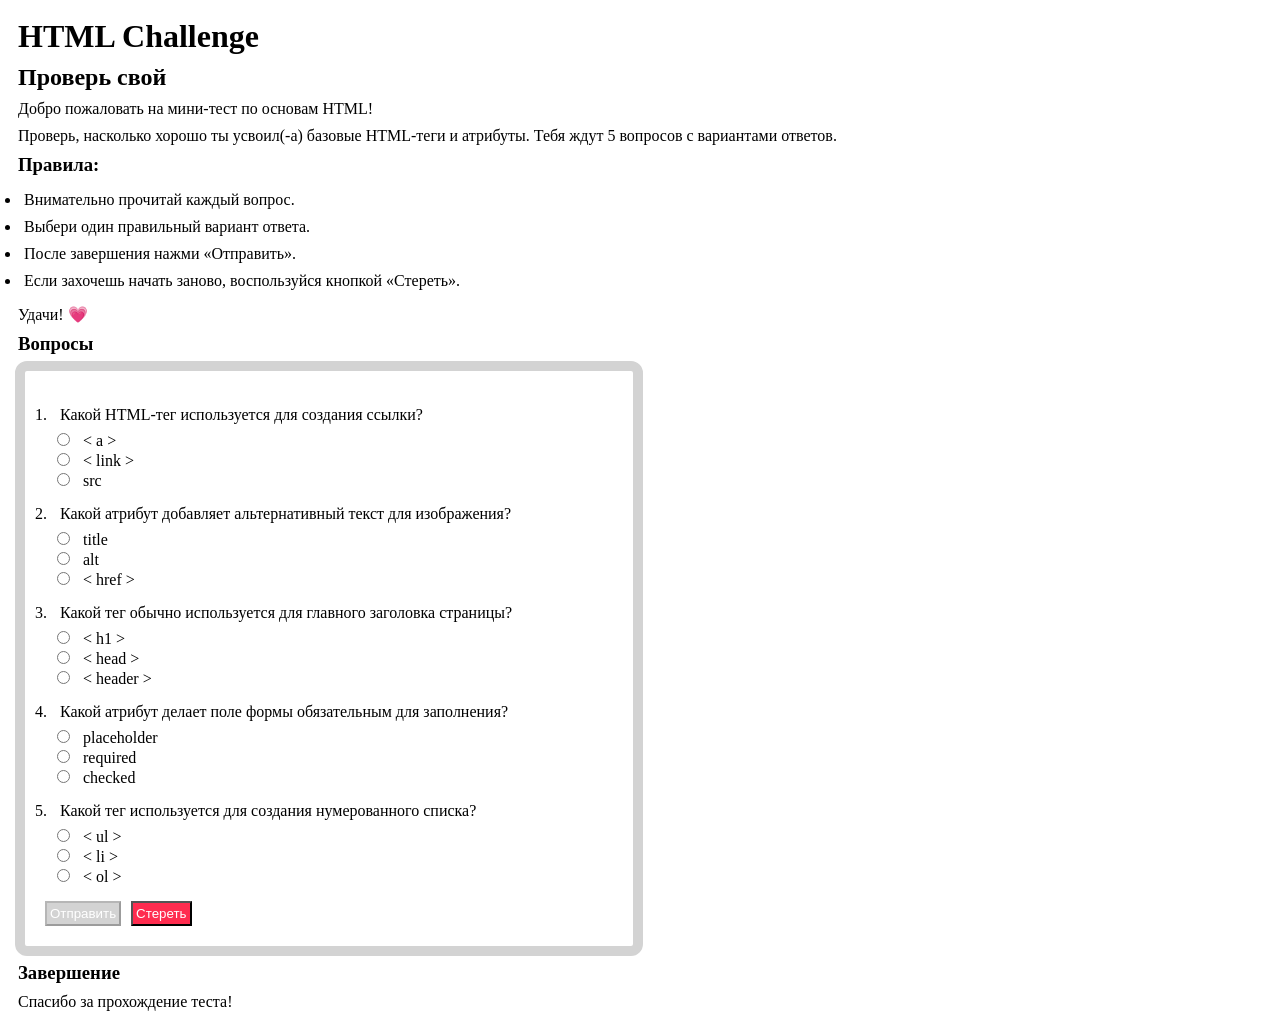
<file: hw-12/index.html>
<!DOCTYPE html>
<html lang="ru">
    <head>
     <meta charset="UTF-8">
  <meta name="viewport" content="width=device-width, initial-scale=1.0">
  <title>Тест HTML</title>
  <link rel="stylesheet" href="./styles.css">
 </head>
 <body>
     <h1>HTML Challenge</h1>
  <h2>Проверь свой </h2>
  <p>Добро пожаловать на мини-тест по основам HTML!</p>
  <p>Проверь, насколько хорошо ты усвоил(-а) базовые HTML-теги и атрибуты. Тебя ждут 5 вопросов с вариантами ответов.</p>
  <h3>Правила:</h3>
  <ul>
      <li>Внимательно прочитай каждый вопрос.</li>
   <li>Выбери один правильный вариант ответа.</li>
   <li>После завершения нажми «Отправить».</li>
   <li>Если захочешь начать заново, воспользуйся кнопкой «Стереть».</li>
  </ul>
  <p>Удачи! 💗</p>
  <h3>Вопросы</h3>
  <form>
  <ol>
      <li>
   <p>Какой HTML-тег используется для создания ссылки?</p>
   <input type="radio" id="a" name="q1" value="a" required>
   <label for="a"> < a > </label>
   <br>
   <input type="radio" id="link" name="q1" value="link">
   <label for="link"> < link > </label>
   <br>
   <input type="radio" id="src" name="q1" value="src">
   <label for="src">src</label>
   </li>
   <li>
   <p>Какой атрибут добавляет альтернативный текст для изображения?</p>
   <input type="radio" id="title" name="q2" value="title" required>
   <label for="title">title</label>
   <br>
   <input type="radio" id="alt" name="q2" value="alt">
   <label for="alt">alt</label>
   <br>
   <input type="radio" id="href" name="q2" value="href">
   <label for="href"> < href > </label>
   </li>
   <li>
   <p>Какой тег обычно используется для главного заголовка страницы?</p>
   <input type="radio" id="h1" name="q3" value="h1">
   <label for="h1"> < h1 > </label>
   <br>
   <input type="radio" id="head" name="q3" value="head">
   <label for="head"> < head > </label>
   <br>
   <input type="radio" id="header" name="q3" value="header">
   <label for="header"> < header > </label>
   </li>
   <li>
   <p>Какой атрибут делает поле формы обязательным для заполнения?</p>
   <input type="radio" id="placeholder" name="q4" value="placeholder">
   <label for="placeholder">placeholder</label>
   <br>
   <input type="radio" id="required" name="q4" value="required">
   <label for="required">required</label>
   <br>
   <input type="radio" id="checked" name="q4" value="checked">
   <label for="checked">checked</label>
   </li>
   <li>
   <p>Какой тег используется для создания нумерованного списка?</p>
   <input type="radio" id="ul" name="q5" value="ul">
   <label for="ul"> < ul > </label>
   <br>
   <input type="radio" id="li" name="q5" value="li">
   <label for="li"> < li ></label>
   <br>
   <input type="radio" id="ol" name="q5" value="ol">
   <label for="ol"> < ol > </label>
   </li>
  </ol>
  <button type="submit" disabled>Отправить</button>
  <button type="reset">Стереть</button>
  </form>
  <h3>Завершение</h3>
  <p>Спасибо за прохождение теста!</p>
 </body>
</html>
</file>
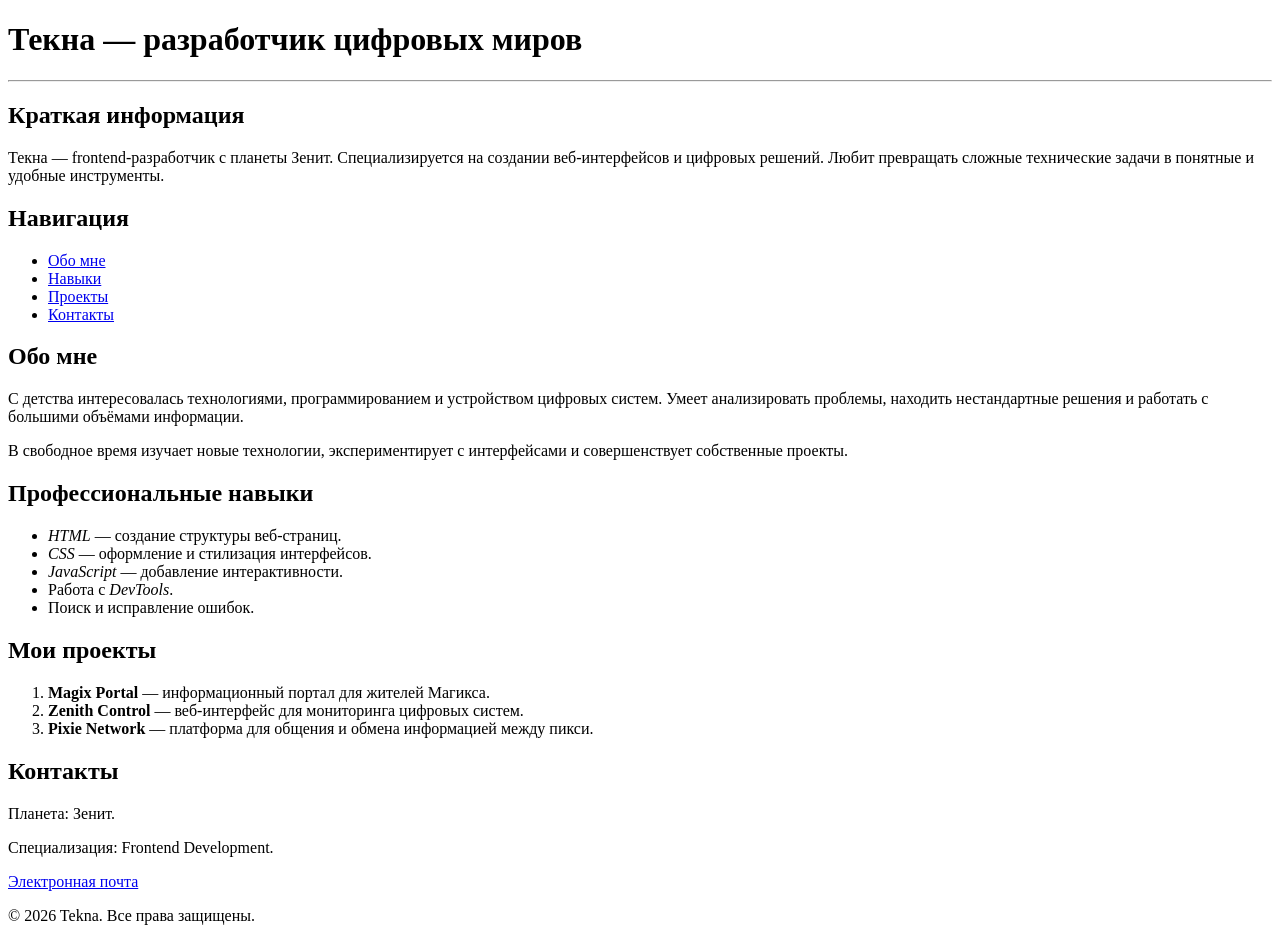
<file: hw-3/index.html>
<!DOCTYPE html>
<html lang="ru">
  <head>
    <meta charset="UTF-8">
	<meta name="viewport" content="width=device-width, initial-scale=1.0">
	<title>Профиль</title>
  </head>
  <body>
    <header>
	  <h1>Текна — разработчик цифровых миров</h1>
	  <hr>
	  <h2>Краткая информация</h2>
	  <p>Текна — frontend-разработчик с планеты Зенит. Специализируется на создании веб-интерфейсов и цифровых решений. Любит превращать сложные технические задачи в понятные и удобные инструменты.</p>
	  <h2>Навигация</h2>
	  <nav>
	    <ul>
		  <li><a href="#about">Обо мне</a></li>
		  <li><a href="#skills">Навыки</a></li>
		  <li><a href="#projects">Проекты</a></li>
		  <li><a href="#contact">Контакты</a></li>
		</ul>
	</nav>
	</header>
	<main>
	<section id="about">
	  <h2>Обо мне</h2>
	  <p>С детства интересовалась технологиями, программированием и устройством цифровых систем. Умеет анализировать проблемы, находить нестандартные решения и работать с большими объёмами информации.</p>
	  <p>В свободное время изучает новые технологии, экспериментирует с интерфейсами и совершенствует собственные проекты.</p>
	</section>
	<section id="skills">
	  <h2>Профессиональные навыки</h2>
	  <ul>
	    <li><em>HTML</em> — создание структуры веб-страниц.</li>
		<li><em>CSS</em> — оформление и стилизация интерфейсов.</li>
		<li><em>JavaScript</em> — добавление интерактивности.</li>
		<li>Работа с <em>DevTools</em>.</li>
		<li>Поиск и исправление ошибок.</li>
	  </ul>
	</section>
	<section id="projects">
	  <h2>Мои проекты</h2>
	  <ol>
	    <li><strong>Magix Portal</strong> — информационный портал для жителей Магикса.</li>
		<li><strong>Zenith Control</strong> — веб-интерфейс для мониторинга цифровых систем.</li>
		<li><strong>Pixie Network</strong> — платформа для общения и обмена информацией между пикси.</li>
	  </ol>
	</section>
	<section id="contact">
	  <h2>Контакты</h2>
	  <p>Планета: Зенит.</p>
	  <p>Специализация: Frontend Development.</p>
	  <p><a href="mailto:tekna@zenith.example">Электронная почта</a></p>
	</section>
	</main>
	<footer>
	  <p>© 2026 Tekna. Все права защищены.</p>
	</footer>
  </body>
</html>
</file>
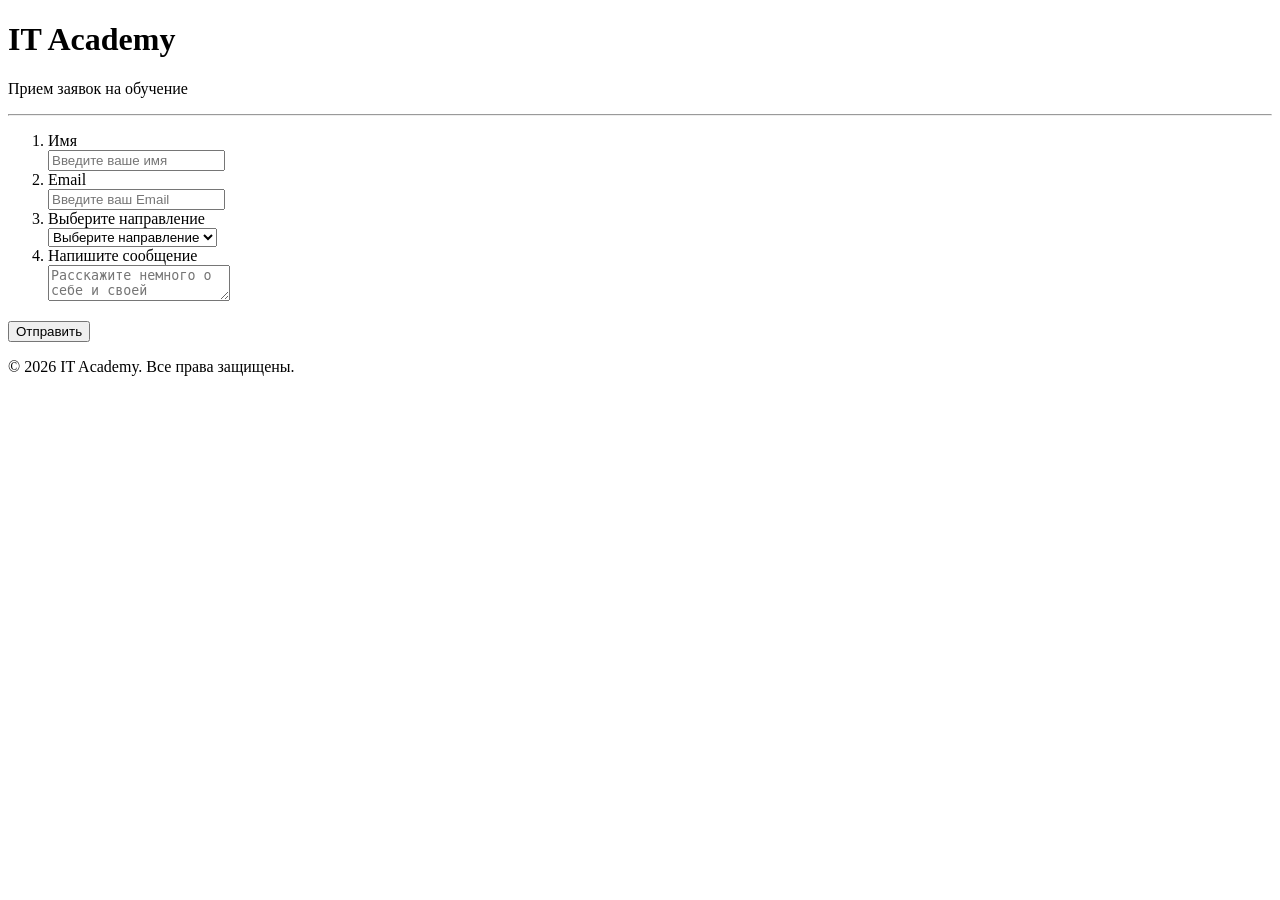
<file: hw-5/index.html>
<!DOCTYPE html>
<html lang="ru">
    <head>
        <meta charset="UTF-8">
        <meta name="viewport" content="width=device-width, initial-scale=1.0">
        <title>Заявка на курс</title>
    </head>
    <body>
        <header>
            <h1>IT Academy</h1>
            <p>Прием заявок на обучение</p>
            <hr>
        </header>
        <main>
            <form>
                <ol>
                    <li>
                        <label for="name">Имя</label>
                        <br>
                        <input type="text" id="name" name="name" placeholder="Введите ваше имя" minlength="3" maxlength="20" required>
                        <br>
                    </li>
                    <li>
                        <label for="email">Email</label>
                        <br>
                        <input type="email" id="email" name="email" placeholder="Введите ваш Email" required>
                        <br>
                    </li>
                    <li>
                        <label for="major">Выберите направление</label>
                        <br>
                        <select id="major" name="major" required>
                            <option value="" selected disabled>Выберите направление</option>
                            <option value="frontend">Frontend</option>
                            <option value="backend">Backend</option>
                            <option value="cybersecurity">Cybersecurity</option>
                            <option value="devops">DevOps</option>
                            <option value="dataanalytics">Data Analytics</option>
                        </select>
                        <br>
                    </li>
                    <li>
                        <label for="about">Напишите сообщение</label>
                        <br>
                        <textarea id="about" name="about" placeholder="Расскажите немного о себе и своей мотивации" minlength="50" maxlength="250" required></textarea>
                    </li>
                </ol>
                <button type="submit">Отправить</button>
            </form>
        </main>
        <footer>
            <p>© 2026 IT Academy. Все права защищены.</p>
        </footer>
    </body>
</html>
</file>
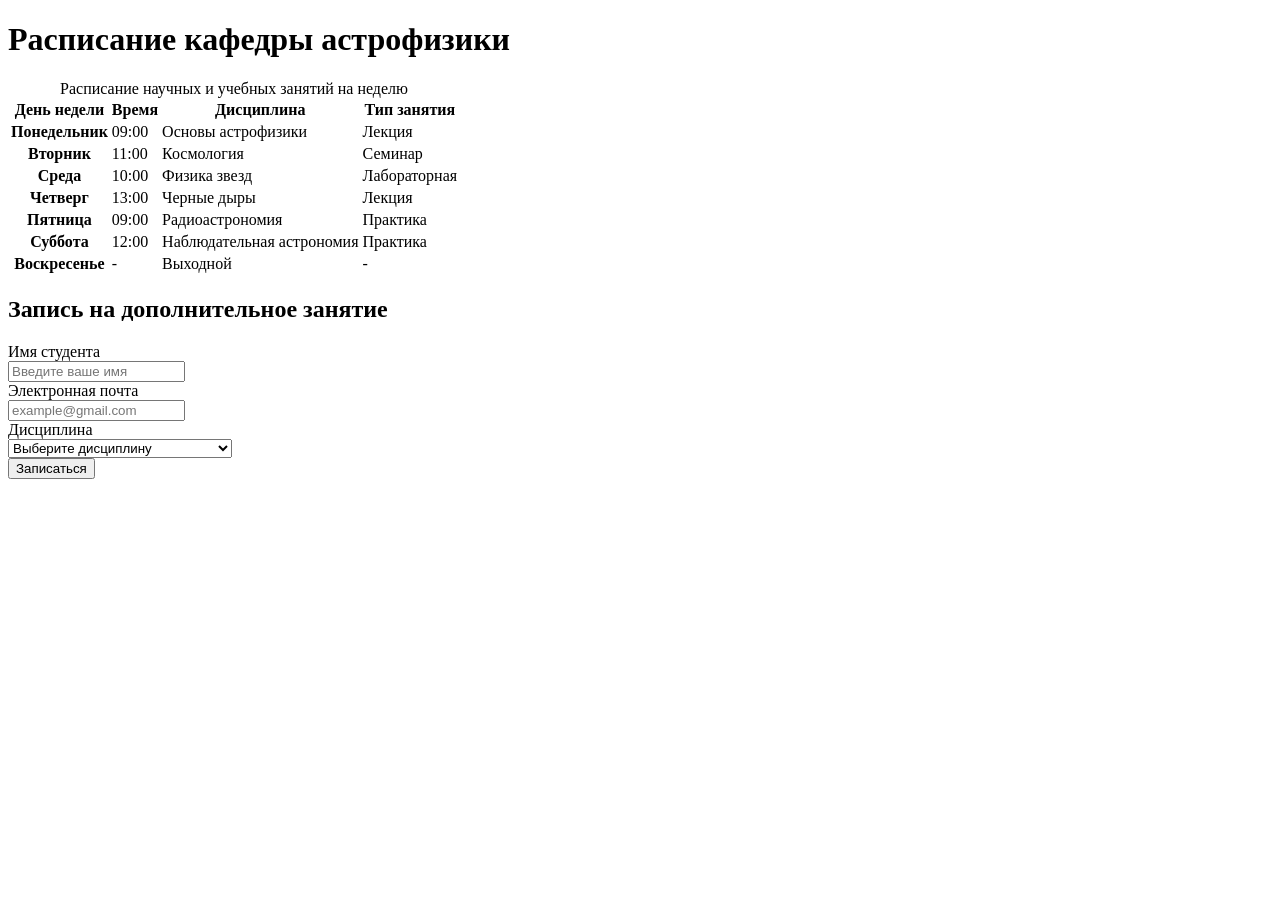
<file: hw-6/index.html>
<!DOCTYPE html>
<html lang="ru">
  <head>
    <meta charset="UTF-8">
 <meta name="viewport" content="width=device-width, initial-scale=1.0">
 <title>Расписание</title>
  </head>
  <body>
    <div>
 <h1>Расписание кафедры астрофизики</h1>
 <table>
 <caption>Расписание научных и учебных занятий на неделю</caption>
 <thead>
   <tr>
     <th scope="col">День недели</th>
  <th scope="col">Время</th>
  <th scope="col">Дисциплина</th>
  <th scope="col">Тип занятия</th>
   </tr>
 </thead>
 <tbody>
   <tr>
     <th scope="row">Понедельник</th>
  <td>09:00</td>
  <td>Основы астрофизики</td>
  <td>Лекция</td>
   </tr>
   <tr>
     <th scope="row">Вторник</th>
  <td>11:00</td>
  <td>Космология</td>
  <td>Семинар</td>
   </tr>
   <tr>
     <th scope="row">Среда</th>
  <td>10:00</td>
  <td>Физика звезд</td>
  <td>Лабораторная</td>
   </tr>
   <tr>
     <th scope="row">Четверг</th>
  <td>13:00</td>
  <td>Черные дыры</td>
  <td>Лекция</td>
   </tr>
   <tr>
     <th scope="row">Пятница</th>
  <td>09:00</td>
  <td>Радиоастрономия</td>
  <td>Практика</td>
   </tr>
   <tr>
     <th scope="row">Суббота</th>
  <td>12:00</td>
  <td>Наблюдательная астрономия</td>
  <td>Практика</td>
   </tr>
   <tr>
     <th scope="row">Воскресенье</th>
  <td> - </td>
  <td>Выходной</td>
  <td> - </td>
   </tr>
 </tbody>
  </table>
  </div>
  <div>
	<h2>Запись на дополнительное занятие</h2>
	<form>
		<label for="name">Имя студента</label>
		<br>
		<input type="text" id="name" name="name" placeholder="Введите ваше имя" minlength="2" maxlength="20" required>
		<br>
		<label for="email">Электронная почта</label>
		<br>
		<input type="email" id="email" name="email" placeholder="example@gmail.com" required>
		<br>
		<label for="class">Дисциплина</label>
		<br>
		<select id="class" name="class" required>
			<option value="" selected disabled>Выберите дисциплину</option>
			<option value="astrophysics">Основы астрофизики</option>
			<option value="cosmology">Космология</option>
			<option value="stellar-physics">Физика звезд</option>
			<option value="astronomy">Наблюдательная астрономия</option>
			<option value="radio-astronomy">Радиоастрономия</option>
			<option value="black-holes">Физика черных дыр</option>
			<option value="astrophysical-research">Астрофизические исследования</option>
	  </select>
	  <br>
	<button type="submit">Записаться</button>
	</form>
  </div>
  </body>
</html>
</file>
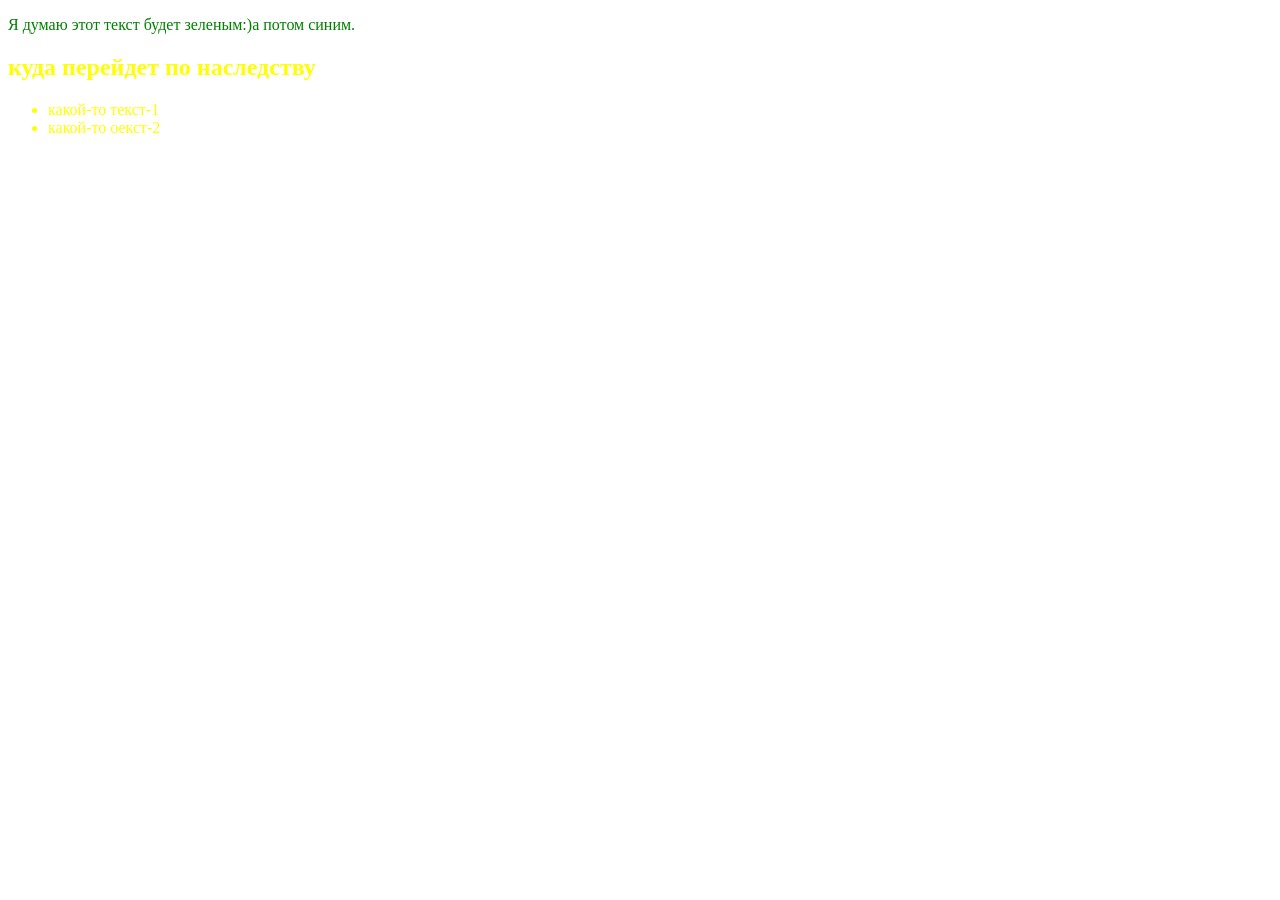
<file: hw-7/index.html>
<!DOCTYPE html>
<html lang="ru">
  <head>
    <meta charset="UTF-8">
	<meta name="viewport" content="width=device-width, initial-scale=1.0">
	<title>Тест</title>
	<style>
	  p {color: black;}
	  .note {color: blue;}
	  #hint {color: green;}
	  div {color: yellow;}
	</style>
  </head>
  <body>
  <div>
    <p id="hint" class="note">Я думаю этот текст будет зеленым:)а потом синим.</p>
  </div>
  <div>
	<h2>куда перейдет по наследству</h2>
	<ul>
		<li>какой-то текст-1</li>
		<li>какой-то оекст-2</li>
	</ul>
  </div>
  </body>
</html>
</file>
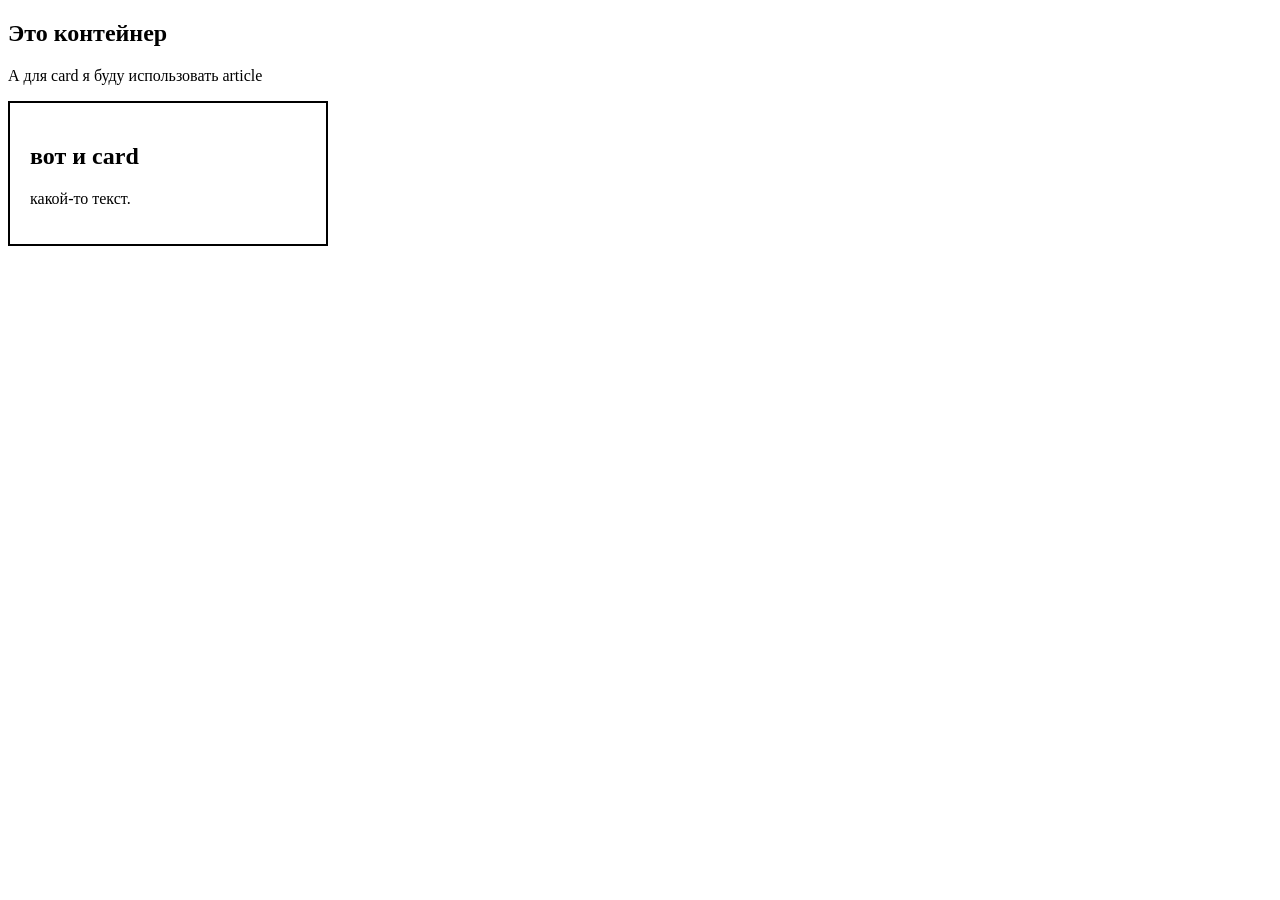
<file: hw-8/index.html>
<!DOCTYPE html>
<html lang="ru">
    <head>
	    <meta charset="UTF-8">
		<meta name="viewport" content="width=device-width, initial-scale=1.0">
		<title>Топ-3 фильма</title>
		<style>
		    .container {
				        width: 320px;
			}
			.card {
			        width: 100%;
					 padding: 20px;
					 border: 2px solid black;
					 box-sizing: border-box;
			}
		</style>
	</head>
	<body>
		<section class="container">
		<h1>Это контейнер</h1>
		<p>А для card я буду использовать article</p>
		<article class="card">
		    <h2>вот и card</h2>
			<p>какой-то текст.</p>
		</article>
		</section>
	</body>
</html>
</file>
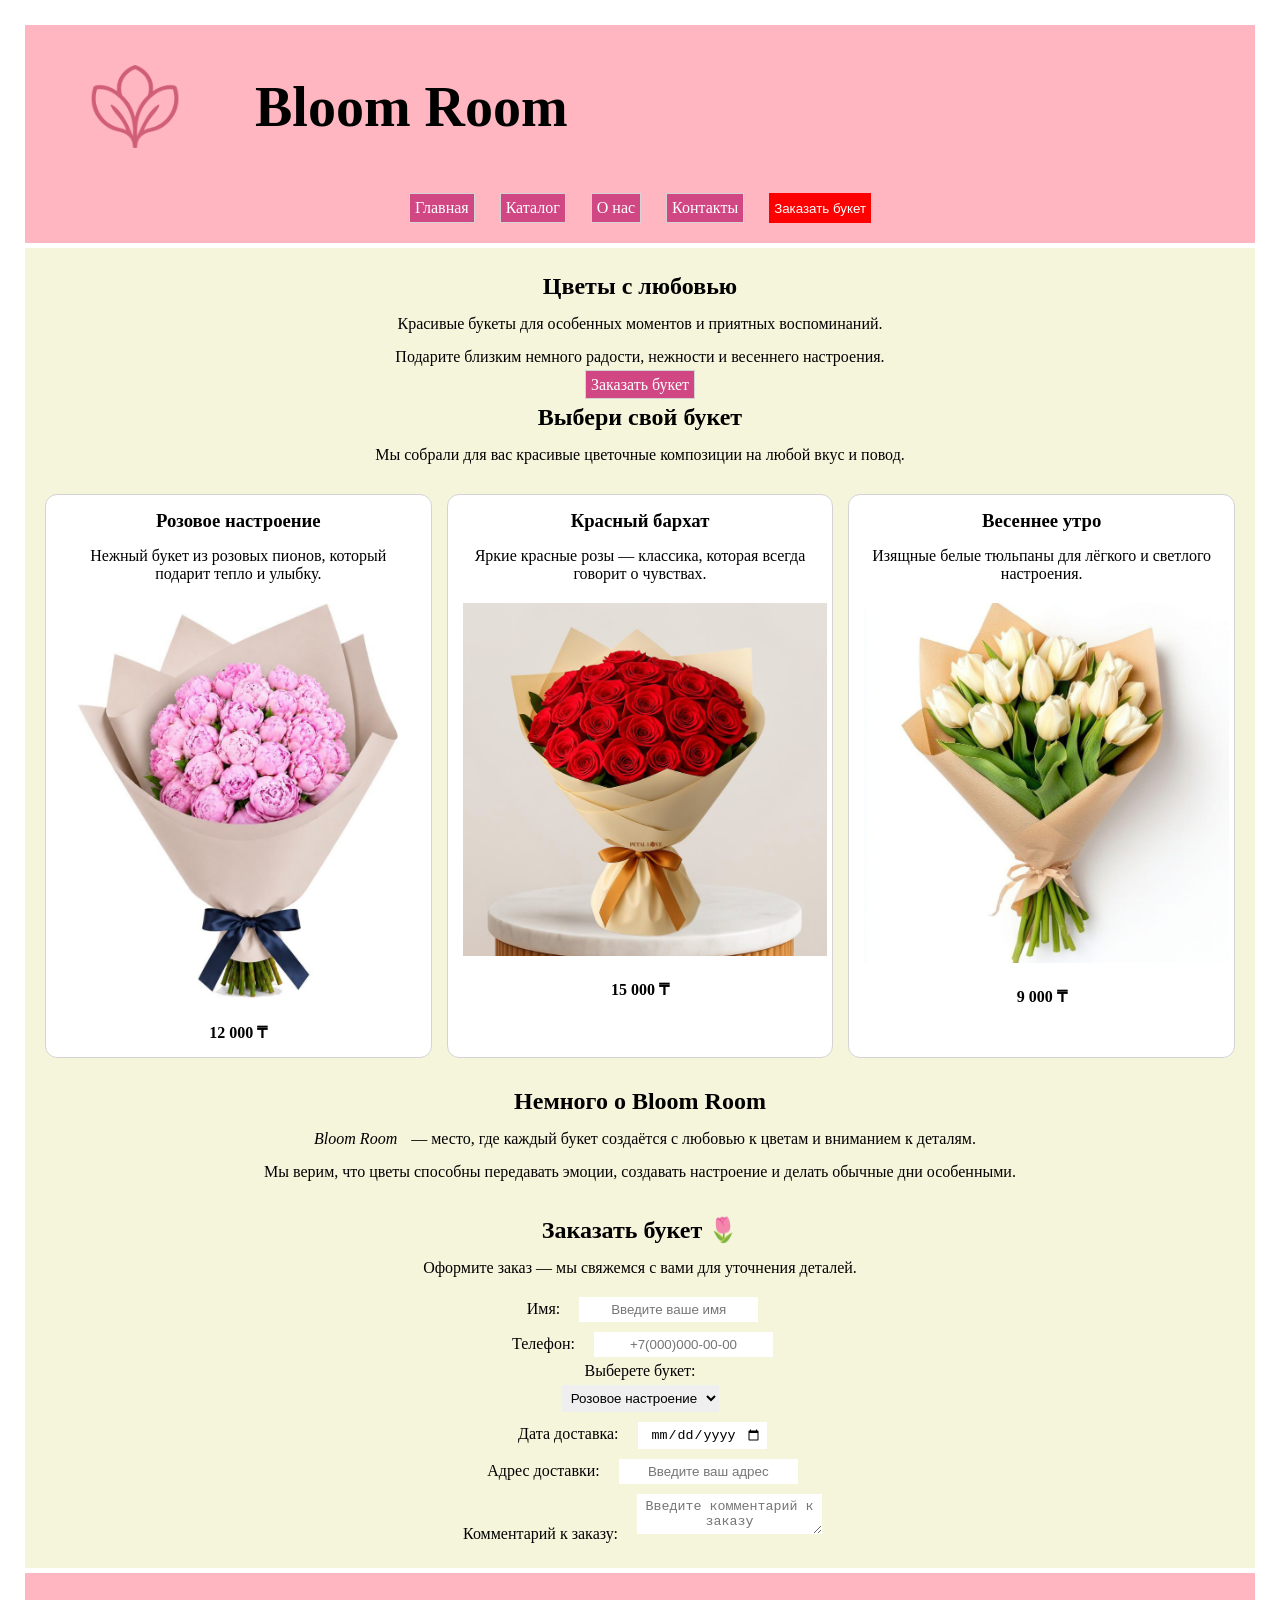
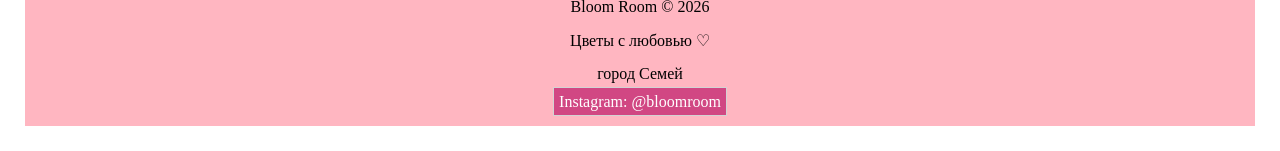
<file: hw-9/index.html>
<!DOCTYPE html>
<html lang="ru">
    <head>
	    <meta charset="UTF-8">
		<meta name="viewport" content="width=device-width, initial-scale=1.0">
		<title>Bloom Room</title>
		<link rel="stylesheet" href="./style.css">
	</head>
	<body>
	    <header class="header">
	       <div class="div">
			 <img src="./logo.PNG" class="logo" alt="Логотип">
		    <h1>Bloom Room</h1>
			 </div>
			<nav>
			    <a href="#index">Главная</a>
				<a href="#catalog">Каталог</a>
				<a href="#about">О нас</a>
				<a href="#contacts">Контакты</a>
				<button>Заказать букет</button>
			</nav>
		</header>
		<main>
		    <section id="index" class="index">
			    <h2>Цветы с любовью</h2>
				<p>Красивые букеты для особенных моментов и приятных воспоминаний.</p>
				<p>Подарите близким немного радости, нежности и весеннего настроения.</p>
				<a href="#order">Заказать букет</a>
			 <h2>Выбери свой букет</h2>
				<p>Мы собрали для вас красивые цветочные композиции на любой вкус и повод.</p>
			</section>
			<section id="catalog" class="catalog">
				<article id="pinkmood" class="boquete">
				    <h3>Розовое настроение</h3>
					<p>Нежный букет из розовых пионов, который подарит тепло и улыбку.</p>
					<img src="./pinkmood.png" alt="букет с розовыми пионами">
					<p><b>12 000 ₸</b></p>
				</article>
				<article id="redvelvet" class="boquete">
				    <h3>Красный бархат</h3>
					<p>Яркие красные розы — классика, которая всегда говорит о чувствах.</p>
					<img src="./redvelvet.png" alt="букет из красных роз">
					<p><b>15 000 ₸</b></p>
				</article>
				<article id="springmorning" class="boquete">
				    <h3>Весеннее утро</h3>
					<p>Изящные белые тюльпаны для лёгкого и светлого настроения.</p>
					<img src="./springmorning.png" alt="букет изящных тюльпанов">
				    <p><b>9 000 ₸</b></p>
				</article>
			</section>
			<section id="about">
			    <h2>Немного о Bloom Room</h2>
				<p><em>Bloom Room</em> — место, где каждый букет создаётся с любовью к цветам и вниманием к деталям.</p>
				<p>Мы верим, что цветы способны передавать эмоции, создавать настроение и делать обычные дни особенными.</p>
			</section>
			<section id="order">
				<h2>Заказать букет 🌷</h2>
				<p>Оформите заказ — мы свяжемся с вами для уточнения деталей.</p>
				<form>
					<label for="name">Имя:</label>
					<input type="text" id="name" name="name" placeholder="Введите ваше имя" minlength="2" maxlength="20" required>
					<br>
					<label for="tel">Телефон:</label>
					<input type="tel" id="tel" name="tel" placeholder="+7(000)000-00-00" required>
					<br>
					<label for="boquete">Выберете букет:</label>
					<br>
					<select id="boquete">
						<option value="pinkmood">Розовое настроение</option>
						<option value="redvelvet">Красный бархат</option>
						<option value="springmorning">Весеннее утро</option>
					</select>
					<br>
					<label for="date">Дата доставка:</label>
					<input type="date" id="date" required>
					<br>
					<label for="address">Адрес доставки:</label>
					<input type="text" id="address" placeholder="Введите ваш адрес" required>
					<br>
					<label for="comment">Комментарий к заказу:</label>
					<textarea id="comment" placeholder="Введите комментарий к заказу" minlength="30" maxlength="200" required></textarea>
				</form>
			</section>
		</main>
		<footer>
		    <div id="contacts">
			    <p>Bloom Room © 2026</p>
				<p>Цветы с любовью ♡</p>
			    <p>город Семей</p>
				<a href="https://instagram.com/bloomroom/">Instagram: @bloomroom</a>
			</div>
		</footer>
	</body>
</html>
</file>
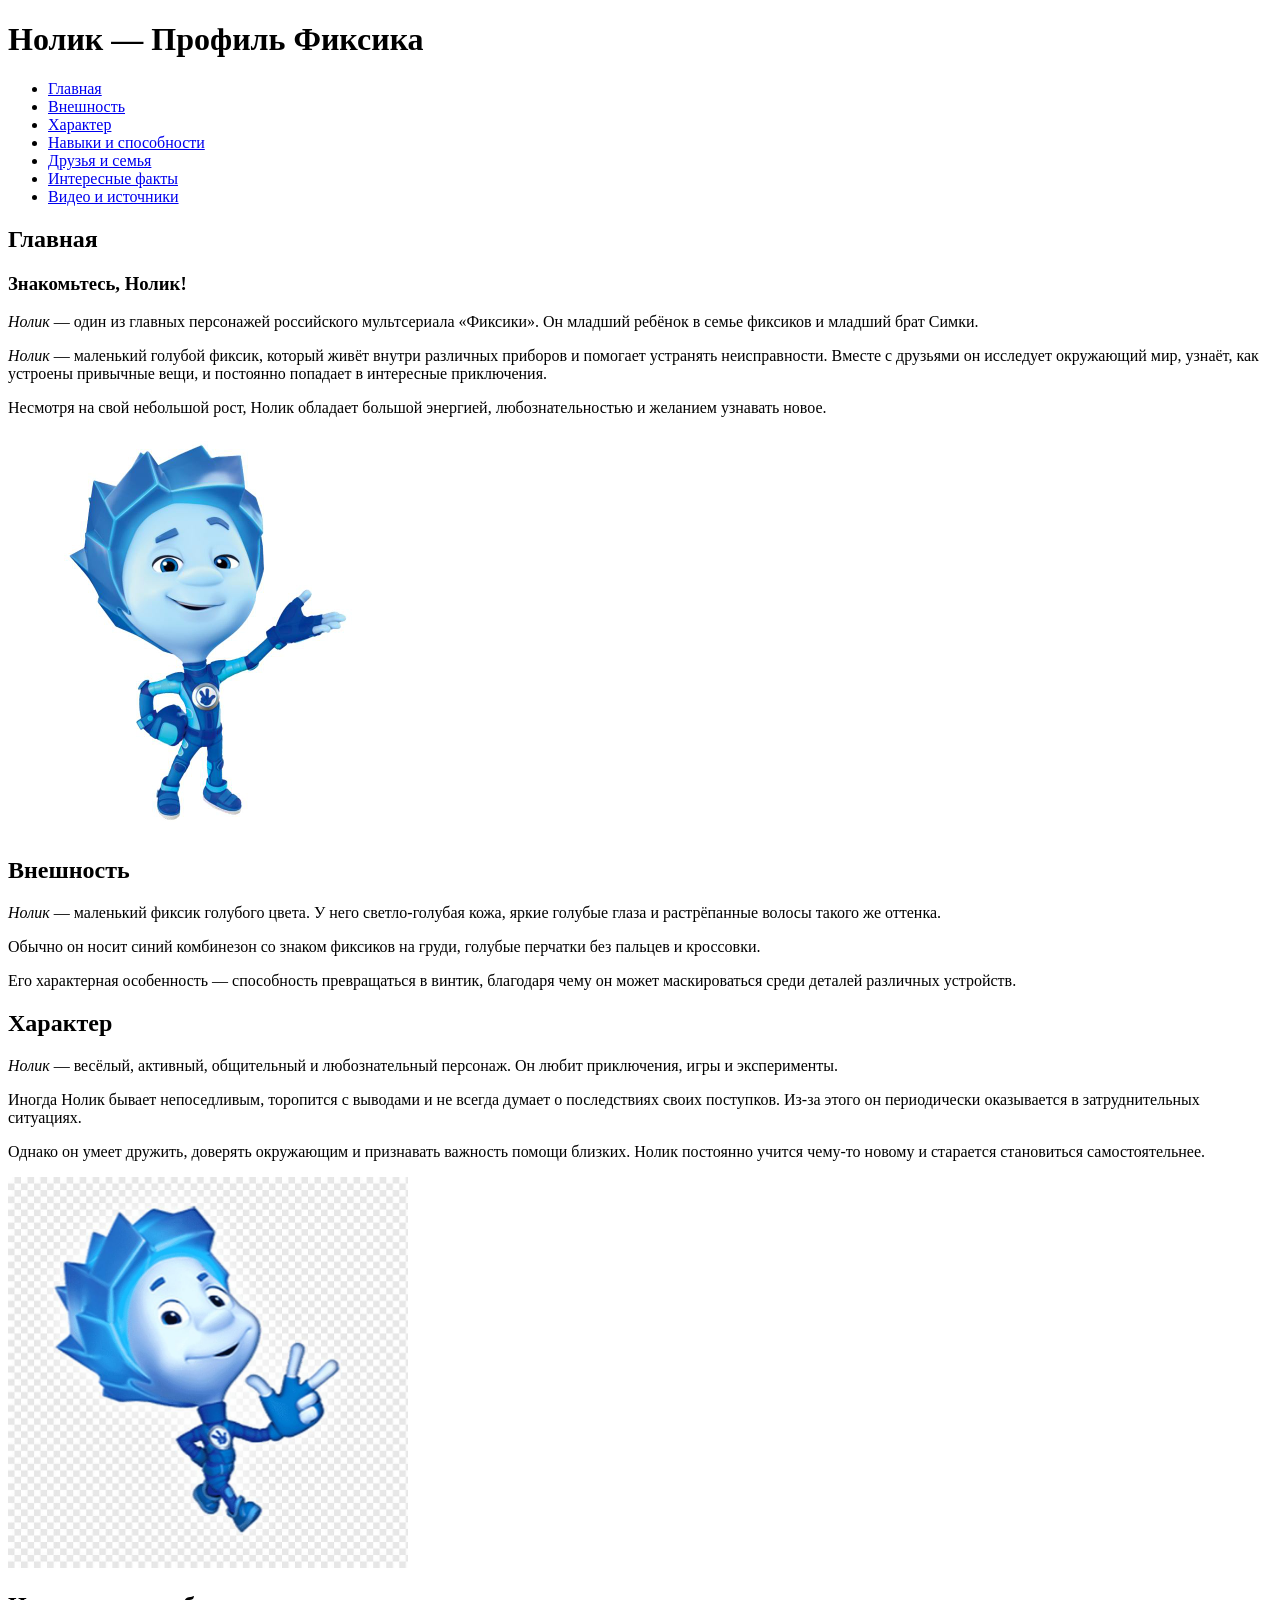
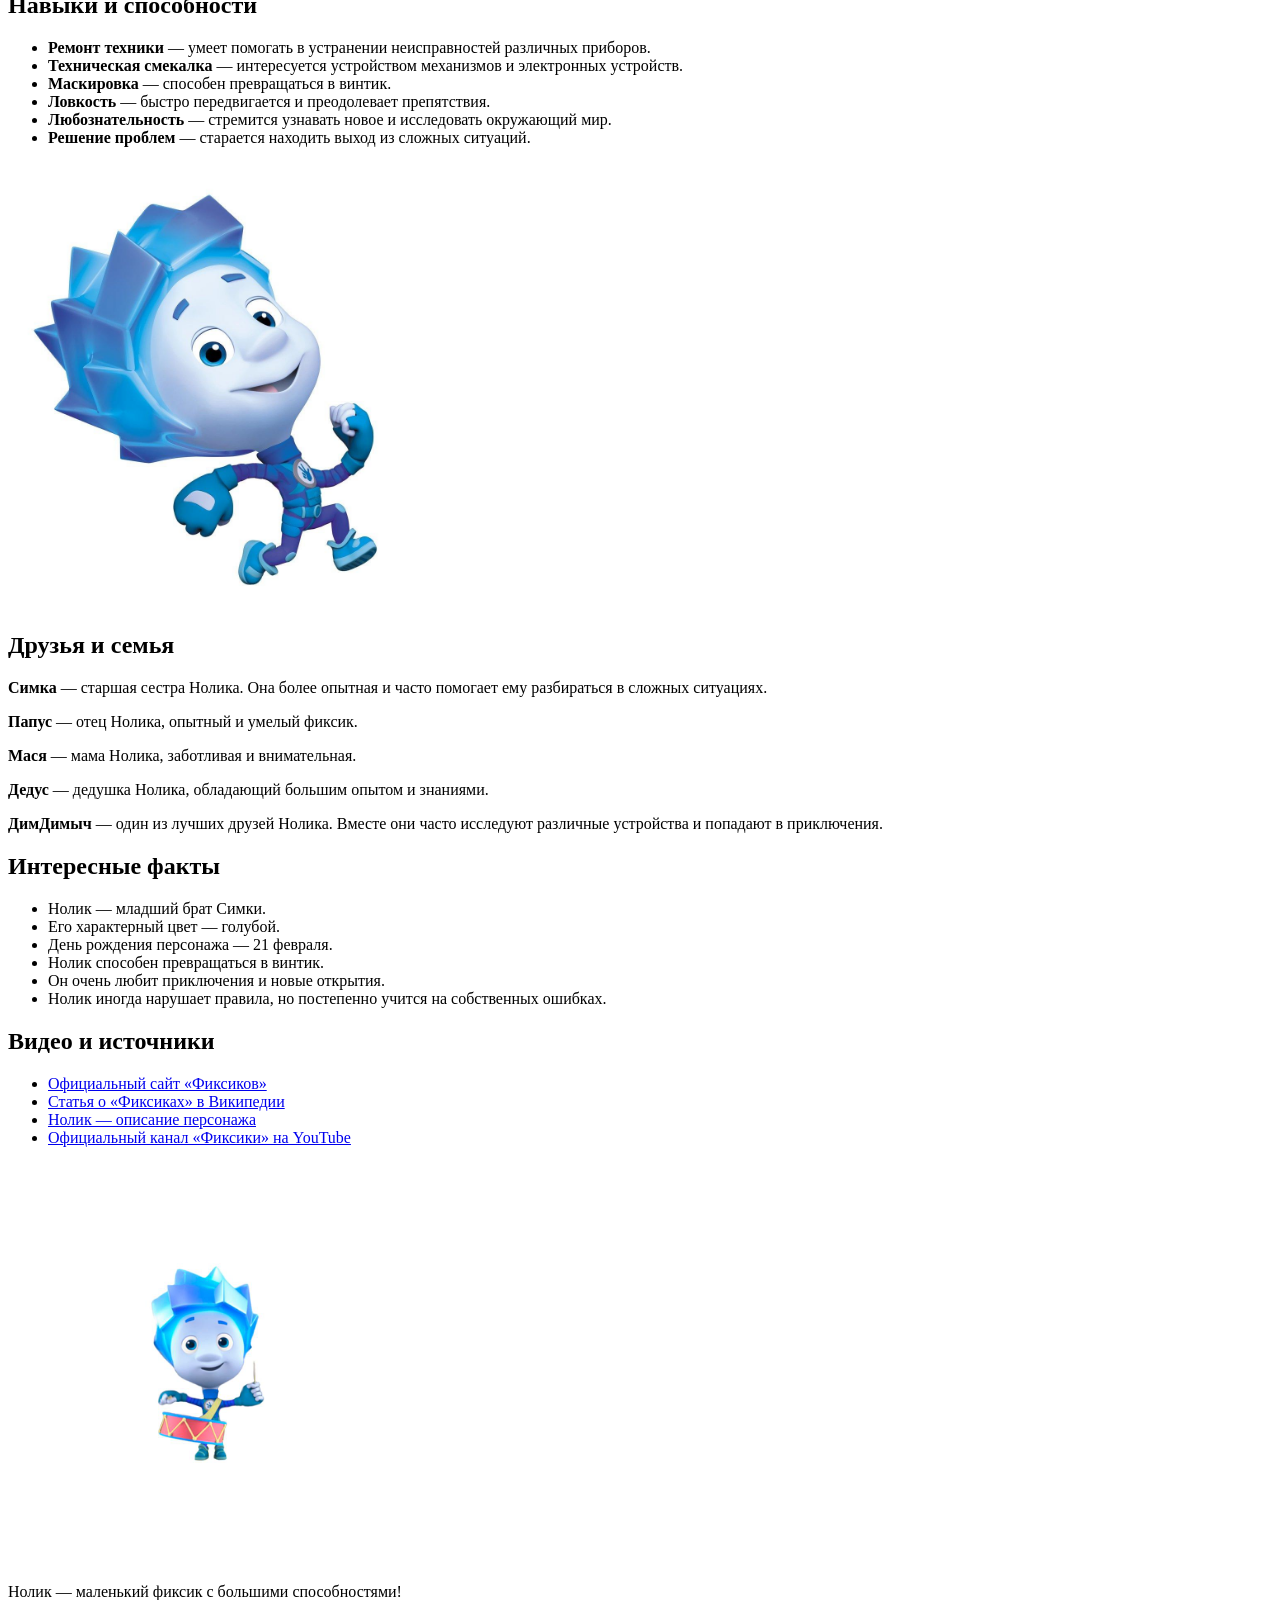
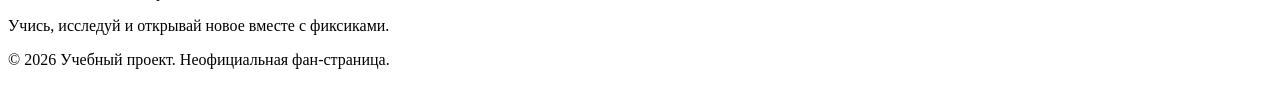
<file: nolik-hw4/index.html>
<!DOCTYPE html>
<html lang="ru">
  <head>
    <meta charset="UTF-8">
	<meta name="viewport" content="width=device-width, initial-scale=1.0">
	<title>Нолик</title>
  </head>
  <body>
    <header>
	<h1>Нолик — Профиль Фиксика</h1>
	  <nav>
	  <ul>
	    <li><a href="#about">Главная</a></li>
		<li><a href="#appearance">Внешность</a></li>
		<li><a href="#personality">Характер</a></li>
		<li><a href="#skills">Навыки и способности</a></li>
		<li><a href="#friends-family">Друзья и семья</a></li>
		<li><a href="#facts">Интересные факты</a></li>
		<li><a href="#media-sources">Видео и источники</a></li>
      </ul>
	  </nav>
	</header>
	<main>
	  <section id="about">
	  <h2>Главная</h2>
	    <h3>Знакомьтесь, Нолик!</h3>
		<p><i>Нолик</i> — один из главных персонажей российского мультсериала «Фиксики». Он младший ребёнок в семье фиксиков и младший брат Симки.</p>
		<p><i>Нолик</i> — маленький голубой фиксик, который живёт внутри различных приборов и помогает устранять неисправности. Вместе с друзьями он исследует окружающий мир, узнаёт, как устроены привычные вещи, и постоянно попадает в интересные приключения.</p>
		<p>Несмотря на свой небольшой рост, Нолик обладает большой энергией, любознательностью и желанием узнавать новое.</p>
		<img src="about.JPEG" alt="Нолик — голубой фиксик из мультсериала «Фиксики», стоит и улыбается." width="400">
      </section>
	  <section id="appearance">
	  <h2>Внешность</h2>
	  <p><i>Нолик</i> — маленький фиксик голубого цвета. У него светло-голубая кожа, яркие голубые глаза и растрёпанные волосы такого же оттенка.</p>
	  <p>Обычно он носит синий комбинезон со знаком фиксиков на груди, голубые перчатки без пальцев и кроссовки.</p>
	  <p>Его характерная особенность — способность превращаться в винтик, благодаря чему он может маскироваться среди деталей различных устройств.</p>
	  </section>
	  <section id="personality">
	  <h2>Характер</h2>
	  <p><i>Нолик</i> — весёлый, активный, общительный и любознательный персонаж. Он любит приключения, игры и эксперименты.</p>
	  <p>Иногда Нолик бывает непоседливым, торопится с выводами и не всегда думает о последствиях своих поступков. Из-за этого он периодически оказывается в затруднительных ситуациях.</p>
	  <p>Однако он умеет дружить, доверять окружающим и признавать важность помощи близких. Нолик постоянно учится чему-то новому и старается становиться самостоятельнее.</p>
	  <img src="character.JPEG" alt="Нолик радостно улыбается." width="400">
	  </section>
	  <section id="skills">
	  <h2>Навыки и способности</h2>
	  <ul>
	    <li><strong>Ремонт техники</strong> — умеет помогать в устранении неисправностей различных приборов.</li>
		<li><strong>Техническая смекалка</strong> — интересуется устройством механизмов и электронных устройств.</li>
		<li><strong>Маскировка</strong> — способен превращаться в винтик.</li>
		<li><strong>Ловкость</strong> — быстро передвигается и преодолевает препятствия.</li>
		<li><strong>Любознательность</strong> — стремится узнавать новое и исследовать окружающий мир.</li>
		<li><strong>Решение проблем</strong> — старается находить выход из сложных ситуаций.</li>
	  </ul>
	  <img src="skills.JPEG" alt="Нолик демонстрирует силу и уверенность." width="400">
	  </section>
	  <section id="friends-family">
	  <h2>Друзья и семья</h2>
	  <p><b>Симка</b> — старшая сестра Нолика. Она более опытная и часто помогает ему разбираться в сложных ситуациях.</p>
	  <p><b>Папус</b> — отец Нолика, опытный и умелый фиксик.</p>
	  <p><b>Мася</b> — мама Нолика, заботливая и внимательная.</p>
	  <p><b>Дедус</b> — дедушка Нолика, обладающий большим опытом и знаниями.</p>
	  <p><b>ДимДимыч</b> — один из лучших друзей Нолика. Вместе они часто исследуют различные устройства и попадают в приключения.</p>
	  </section>
	  <section id="facts">
	  <h2>Интересные факты</h2>
	  <ul>
	    <li>Нолик — младший брат Симки.</li>
		<li>Его характерный цвет — голубой.</li>
		<li>День рождения персонажа — 21 февраля.</li>
		<li>Нолик способен превращаться в винтик.</li>
		<li>Он очень любит приключения и новые открытия.</li>
		<li>Нолик иногда нарушает правила, но постепенно учится на собственных ошибках.</li>
	  </ul>
	  </section>
	  <section id="media-sources">
	  <h2>Видео и источники</h2>
	  <ul>
	    <li><a href="https://fixiki.ru/?utm_source=chatgpt.com">Официальный сайт «Фиксиков»</a></li>
		<li><a href="https://ru.wikipedia.org/wiki/%D0%A4%D0%B8%D0%BA%D1%81%D0%B8%D0%BA%D0%B8">Статья о «Фиксиках» в Википедии</a></li>
		<li><a href="https://fixiki.fandom.com/ru/wiki/%D0%9D%D0%BE%D0%BB%D0%B8%D0%BA">Нолик — описание персонажа⁠</a></li>
		<li><a href="https://youtube.com/@fixiki?si=-4EQKAwV4ShKt0fX">Официальный канал «Фиксики» на YouTube</a></li>
	  </ul>
	  <img src="musician.JPEG" alt="Нолик играет на барабане." width="400">
	  </section>
	</main>
	<footer>
	<p>Нолик — маленький фиксик с большими способностями!</p>
	<p>Учись, исследуй и открывай новое вместе с фиксиками.</p>
	<p>© 2026 Учебный проект. Неофициальная фан-страница.</p>
	</footer>
  </body>
</html>
</file>
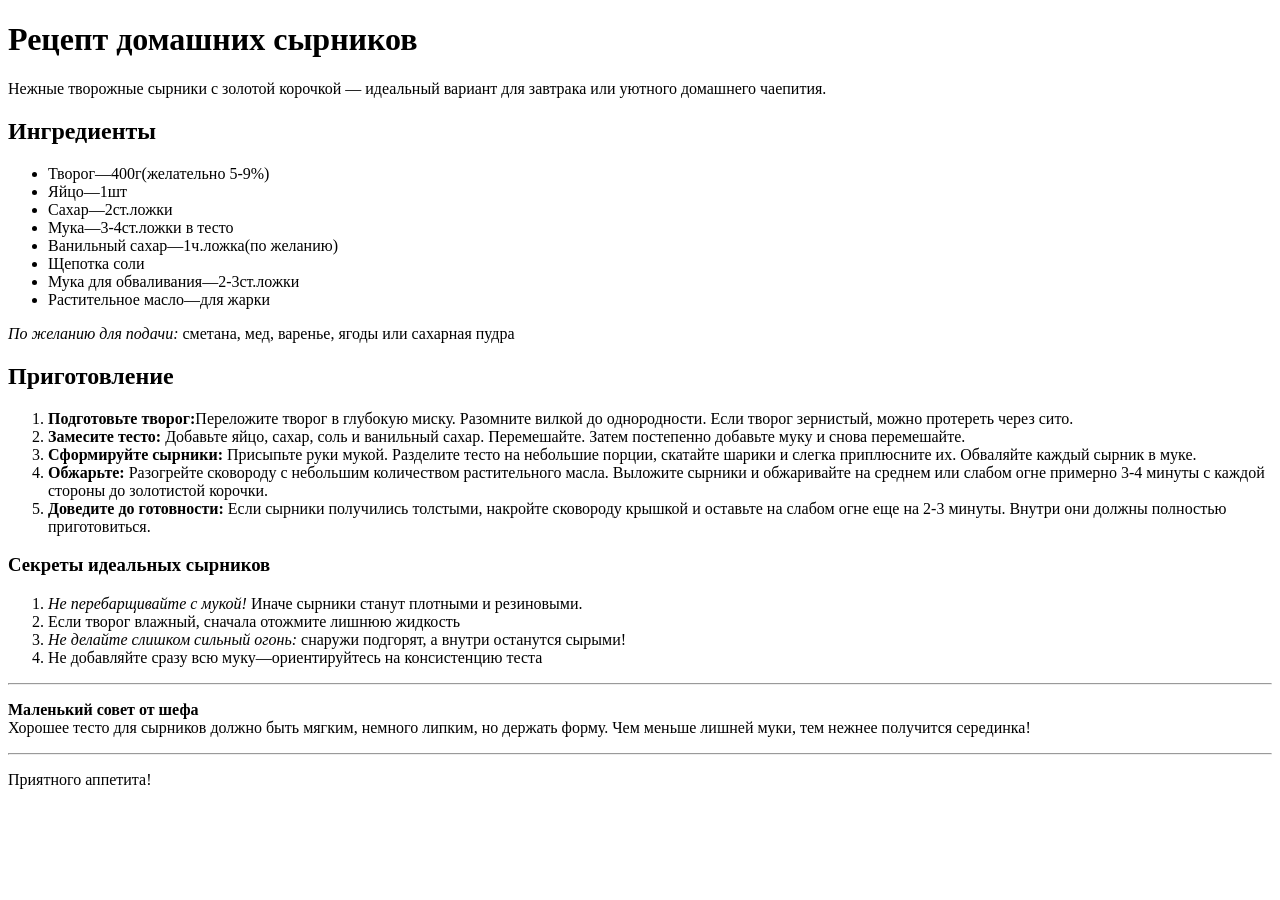
<file: hw-2/recipe.html>
<!DOCTYPE html>
<html lang="ru">
<head>
    <meta charset="UTF-8">
    <meta name="viewport" content="width=device-width, initial-scale=1.0">
    <title>Сырники</title>
</head>
<body>
    <h1>Рецепт домашних сырников</h1>
    <p>Нежные творожные сырники с золотой корочкой — идеальный вариант для завтрака или уютного домашнего чаепития.</p>
    <h2>Ингредиенты</h2>
    <ul>
      <li>Творог—400г(желательно 5-9%)</li>
      <li>Яйцо—1шт</li>
      <li>Сахар—2ст.ложки</li>
      <li>Мука—3-4ст.ложки в тесто</li>
      <li>Ванильный сахар—1ч.ложка(по желанию)</li>
      <li>Щепотка соли</li>
      <li>Мука для обваливания—2-3ст.ложки</li>
      <li>Растительное масло—для жарки</li>
    </ul>
    <p><em>По желанию для подачи:</em> сметана, мед, варенье, ягоды или сахарная пудра</p>
    <h2>Приготовление</h2>
    <ol>
      <li><strong>Подготовьте творог:</strong>Переложите творог в глубокую миску. Разомните вилкой до однородности. Если творог зернистый, можно протереть через сито.</li>
      <li><strong>Замесите тесто:</strong> Добавьте яйцо, сахар, соль и ванильный сахар. Перемешайте. Затем постепенно добавьте муку и снова перемешайте.</li>
      <li><strong>Сформируйте сырники:</strong> Присыпьте руки мукой. Разделите тесто на небольшие порции, скатайте шарики и слегка приплюсните их. Обваляйте каждый сырник в муке.</li>
      <li><strong>Обжарьте:</strong> Разогрейте сковороду с небольшим количеством растительного масла. Выложите сырники и обжаривайте на среднем или слабом огне примерно 3-4 минуты с каждой стороны до золотистой корочки.</li>
      <li><strong>Доведите до готовности:</strong> Если сырники получились толстыми, накройте сковороду крышкой и оставьте на слабом огне еще на 2-3 минуты. Внутри они должны полностью приготовиться.</li>
    </ol>
    <h3>Секреты идеальных сырников</h3>
    <ol>
      <li><em>Не перебарщивайте с мукой!</em> Иначе сырники станут плотными и резиновыми.</li>
      <li>Если творог влажный, сначала отожмите лишнюю жидкость</li>
      <li><em>Не делайте слишком сильный огонь:</em> снаружи подгорят, а внутри останутся сырыми!</li>
      <li>Не добавляйте сразу всю муку—ориентируйтесь на консистенцию теста</li>
    </ol>
    <hr>
    <p><strong>Маленький совет от шефа</strong><br>Хорошее тесто для сырников должно быть мягким, немного липким, но держать форму. Чем меньше лишней муки, тем нежнее получится серединка!</p>
    <hr>
    <p>Приятного аппетита!</p>
</body>
</html>
</file>
<file: hw-12/styles.css>
* {
    margin: 3px;
    padding: 3px;
    box-sizing: border-box;
}

button {
    background-color: rgb(255, 44, 79);
    color: white;
    cursor: pointer;
    transition: background-color 0.3s, transform 0.2s;
}

@keyframes pinky {
    0% {
        border-color: red;
    }
    25% {
        border-color: yellow;
    }
    50% {
        border-color: orange;
    }
    75% {
        border-color: green;
    }
    100% {
        border-color: blue;
    }
}

form {
    padding: 17px;
    border: 10px solid lightgray;
    border-radius: 12px;
    width: 50%;
    animation: pinky 6s linear infinite;
}

button:hover:not(:disabled) {
    background-color: rgb(145, 2, 97);
}

button:active:not(:disabled) {
    transform: scale(0.95);
}

button:disabled {
    background-color: lightgray;
    cursor: not-allowed;
}

input:focus-visible, button:focus-visible:not(:disabled) {
    outline: 5px solid green;
    outline-offset: 3px;
}

@keyframes html {
    0% {
        content: '';
    }
    25% {
        content: 'H';
    }
    55% {
        content: 'HT';
    }
    75% {
        content: 'HTM';
    }
    100% {
        content: 'HTML';
    }
}
h2::after {
    content: '';
    animation: html 6s infinite;
}
</file>
<file: hw-9/style.css>
* {
    margin: 5px;
    border: 0;
    padding: 5px;
    text-align: center;
    box-sizing: border-box;
}

header {
    background-color: lightpink;
}

.div {
    display: flex;
    align-items: center;
    gap: 15px;
}

h1 {
        font-size: 56px;
}

nav {
        display: flex;
        justify-content: center;
        flex-wrap: wrap;
        gap: 15px;
}

a {
    text-decoration: none;
    border: 1px solid lightgray;
    background-color: #D14783;
    color: white;
}

button {
    background-color: red;
    color: white;
}

main {
    background-color: beige;
}

.logo { 
    object-fit: contain;
    width: 15%;
}

.catalog {
    display: flex;
    flex-wrap: wrap;
    gap: 5px;
    justify-content: center;
}
.boquete {
    border: 1px solid lightgray;
    flex: 1 1 260px;
    border-radius: 12px;
    background-color: white;
    overflow-wrap: anywhere;
    img {
        object-fit: cover;
        width: 100%;
        height: auto;
    }
}

footer {
    background-color: lightpink;
}
</file>
